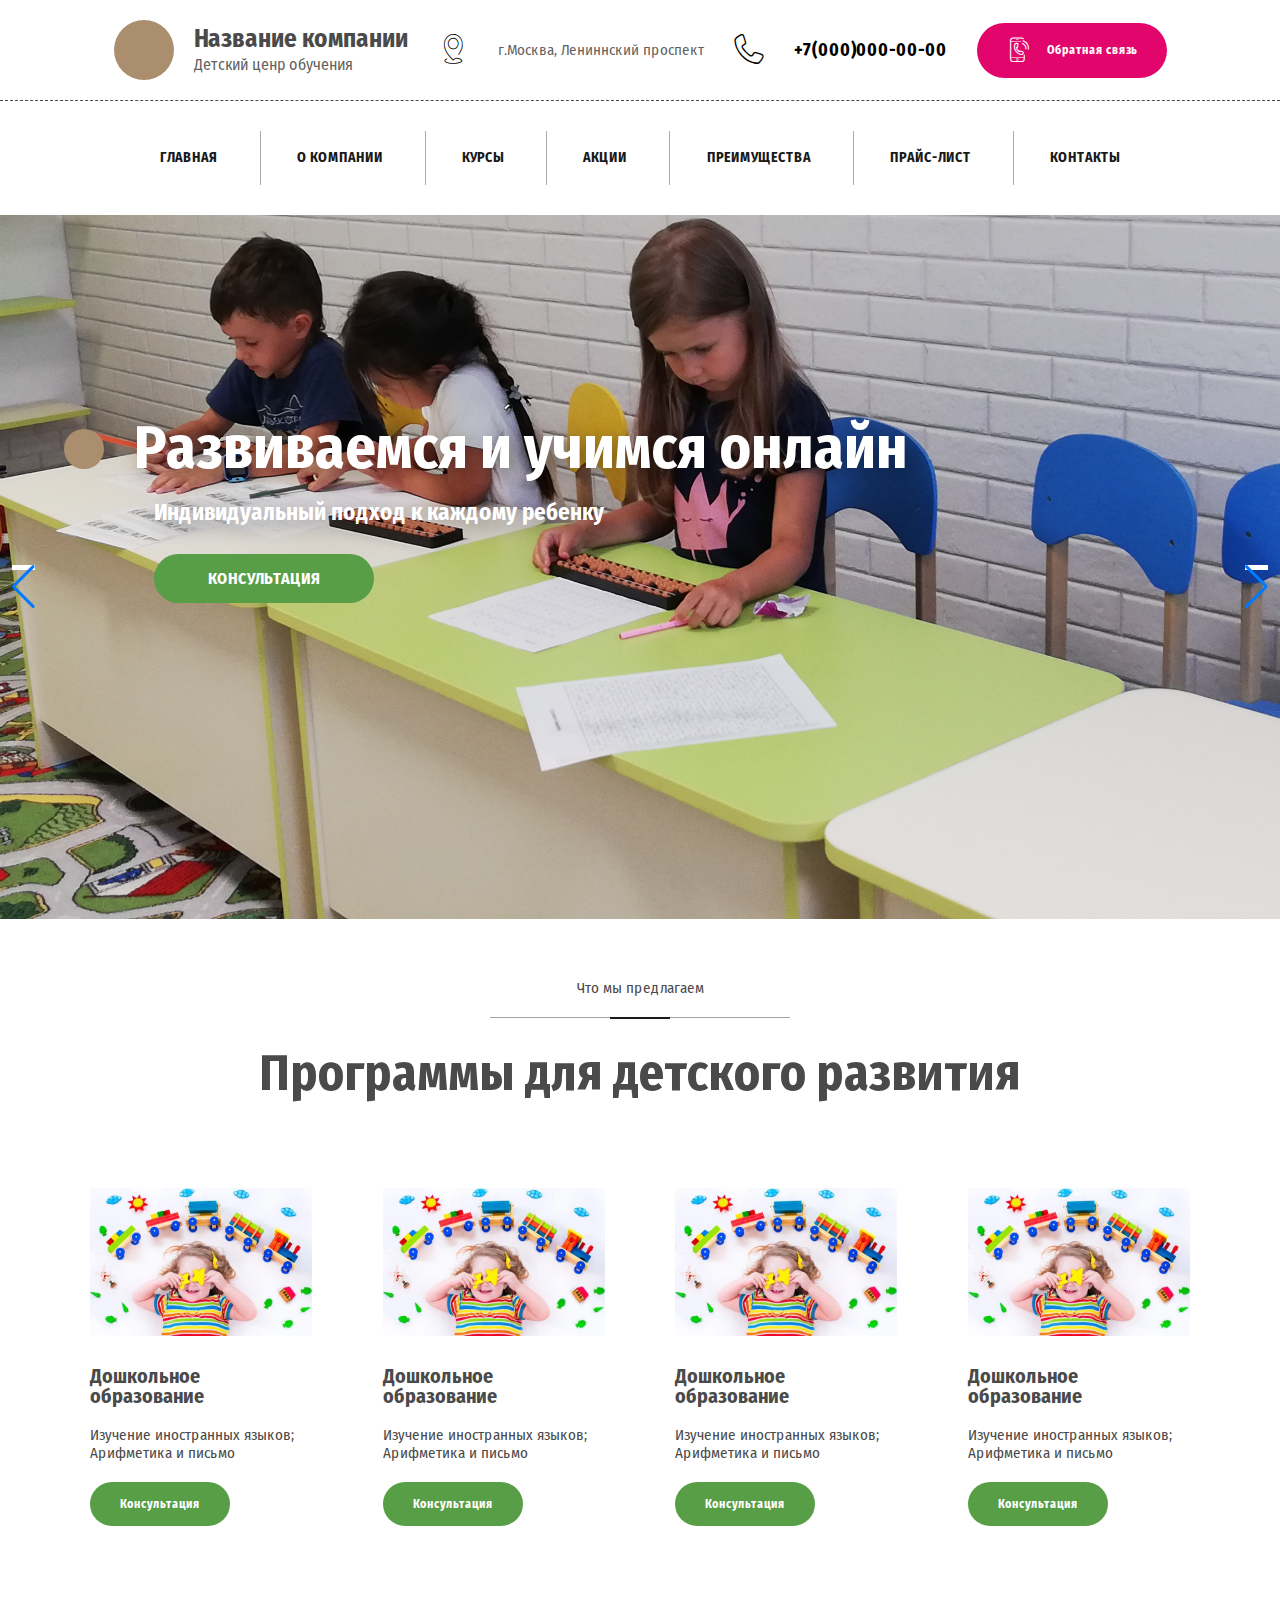
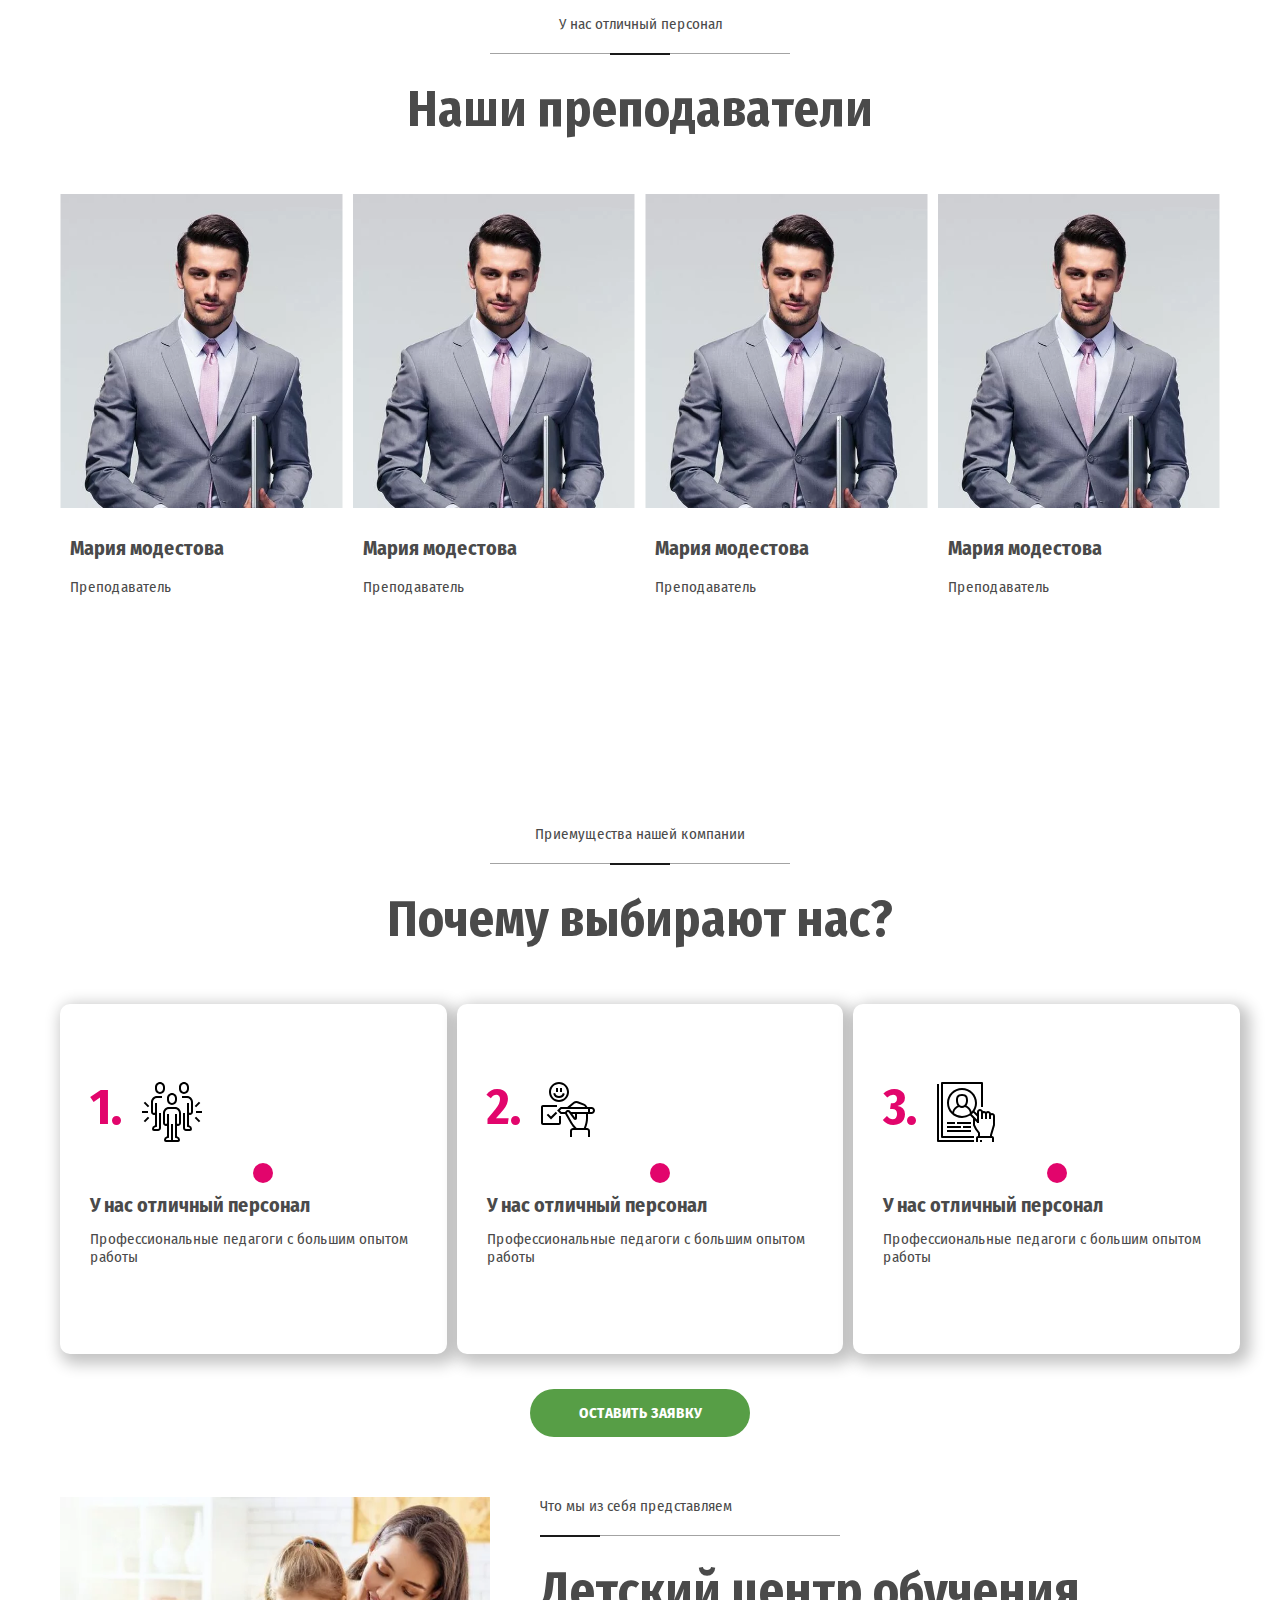
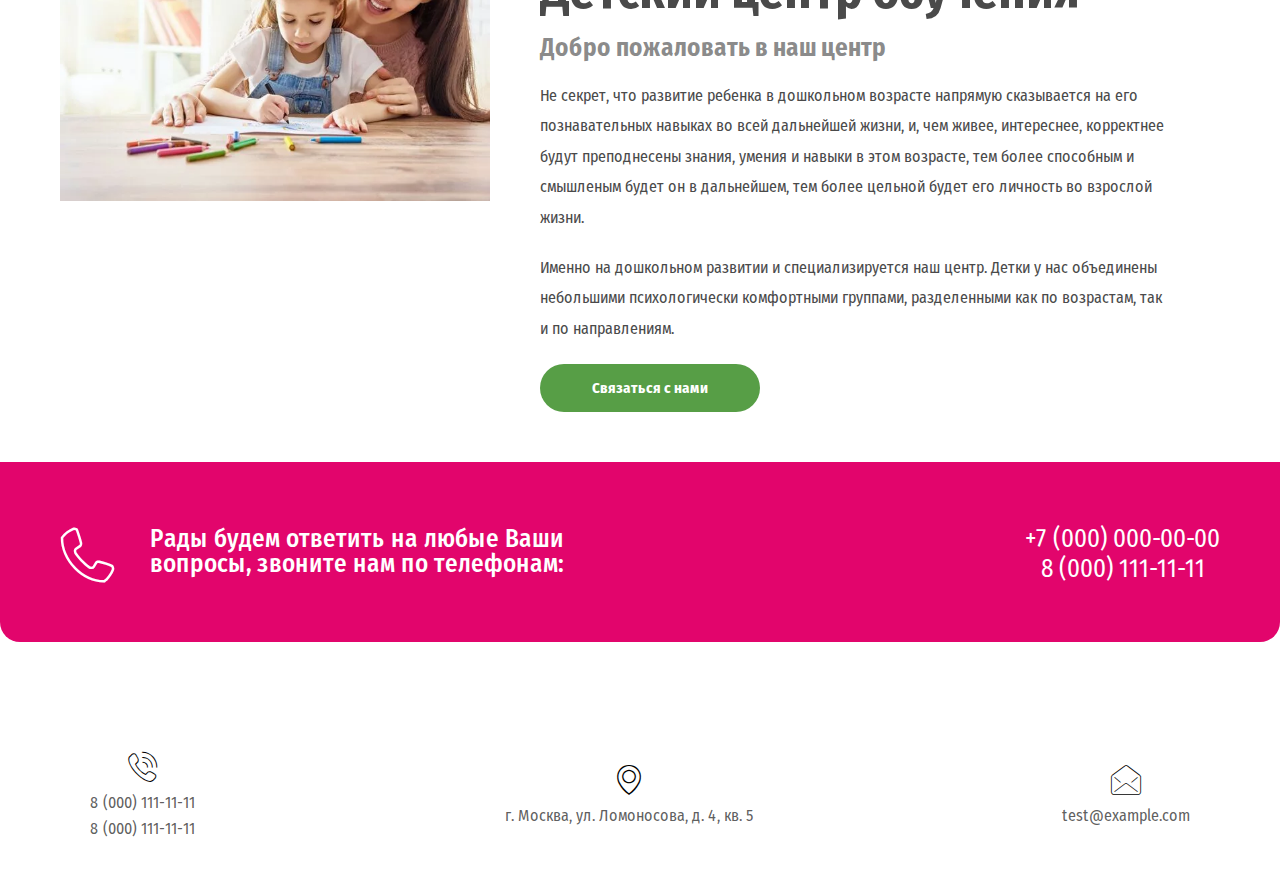
<file: index.html>
<!DOCTYPE html>
<html lang="en">
<head>
	<meta charset="UTF-8">
	<meta http-equiv="X-UA-Compatible" content="IE=edge">
	<meta name="viewport" content="width=device-width, initial-scale=1.0">
	<link rel="stylesheet" href="css/style.min.css">
	<link rel="stylesheet" href="https://unpkg.com/swiper@8/swiper-bundle.min.css"/>
	<link rel="stylesheet" href="https://unpkg.com/swiper@8/swiper-bundle.min.css"/>
	<title>Main page</title>
</head>
<body>
	<div class="wraper" style="background: url(img/Main_page/main_fon.jpg) no-repeat; background-size: 100% auto; background-attachment: fixed;">
		
		<header class="header">
<div class="header-wraper">
	<div class="header-body" id="headerbody">
		
		<div class="title-header _container">
			<div class="menu__icon" id="burger">
				<span></span>
				<span></span>
				<span></span>
			</div>
			<div class="title-company title-header__element">
				<div class="title-company__logo">
					<div class="logotype"></div>
				</div>
					<div class="title-company__text">
						<h2 class="text-title title-header__title">Название компании</h2>
						<p class="text-subtitle">Детский ценр обучения</p>
					</div>
			</div>
			<div class="adress-phone title-header__element">
				<ul class="phone-adress-list">
					<li class="phone-adress-list__li">
							<div class="address-company ">
						<div class="address-company__icon company__icon">
							<div class="icon _icon-place"></div>
						</div>
						<div class="address-company__content">
							<h4 class="text ">
								г.Москва, Лениннский проспект
							</h4>
						</div>
							</div>
					</li>
					<li class="phone-adress-list__li">
						<div class="phone-company ">
							<div class="phone-company__icon">
								<div class="icon _icon-phone"></div>
							</div>
							<div class="phone-company__link">
								<a class="phone-link">+7(000)000-00-00</a>
							</div>
							
							</div>
					</li>
				</ul>
			</div>
			<div class="button-company title-header__element">
				<button class="button _icon-mob-phone  _pink"> Обратная связь</button>
			</div>
		</div>
		<div class="header-line">
			
		</div>
		<div class="menu _container" id="menu">
			
			<nav class="menu__body">
				<ul class="menu__list" >
					<li class="menu__list-item">
						<a href="index.html" class="menu__link link__to" data-goto="">Главная</a>
					</li>
					<li class="menu__list-item">
						<a href="#" class="menu__link link__to" >О компании</a>
						<span class="menu__arrow arrow"></span>
						<div class="sub-menu">
							<ul class="sub-menu__body">
								<li class="sub-menu__item">
									<a href="#" class="sub-menu__link link__to" data-goto="">Новости</a>
									
								</li>
								<li class="sub-menu__item">
									<a href="reviews.html" class="sub-menu__link link__to" data-goto="">Отзывы о нас</a>
								</li>
							</ul>
					</div>
					</li>
					<li class="menu__list-item">
						<a href="#" class="menu__link link__to" data-goto="">Курсы</a>
						<span class="menu__arrow arrow"></span>
						<div class="sub-menu">
							<ul class="sub-menu__body">
								<li class="sub-menu__item">
									<a href="#" class="sub-menu__link link__to" data-goto="">Английский</a>
								</li>
								<li class="sub-menu__item">
									<a href="courses-math-page.html" class="sub-menu__link link__to" data-goto="">Математика</a>
								</li>
							</ul>
					</div>
					</li>
					<li class="menu__list-item">
						<a href="#" class="menu__link link__to" data-goto="">Акции</a>
					</li>
					<li class="menu__list-item">
						<a href="#" class="menu__link link__to" data-goto="">Преимущества</a>
					</li>
					<li class="menu__list-item">
						<a href="#" class="menu__link link__to" data-goto="">Прайс-лист</a>
					</li>
					<li class="menu__list-item">
						<a href="#" class="menu__link link__to" data-goto="">Контакты</a>
					</li>
				</ul>
			</nav>
		</div>
	</div>
</div>
</header>
		<main class="main__page">
			
<section class="lerning-progress">
	<div class="main-slider swiper">
		<div class="main-slider__wraper swiper-wrapper">
			
			<div class="main-slider__slide swiper-slide">
				<div class="slide-image">
					<img src="img/Main_page/title_image3.jpg" alt="image" class="slide-image__img" id="first-image">
				</div>
				<div class="slide-content-block">
					<div class="slide-content-block__title">
						<div class="slide-content-block__logo">
							<div class="logotype"></div>
						</div>
						<div class="slide-content-block__title-text">
							<div class="title-text"><h1 class="title">Развиваемся и учимся онлайн</h1></div>
						</div>
					</div>
					<div class="slide-content-block__subtitle">
						<h3 class="subtitle">Индивидуальный подход к каждому ребенку</h3>
					</div>
					<div class="button-company slide-content-block__button">
						<button class="button  _green"> Консультация</button>
					</div>
				</div>
			</div>
			<div class="main-slider__slide swiper-slide">
				<div class="slide-image">
					<img src="img/Main_page/title_image4.jpg" alt="image" class="slide-image__img" id="second-image">
				</div>
				<div class="slide-content-block">
					<div class="slide-content-block__title">
						<div class="slide-content-block__logo">
							<div class="logotype"></div>
						</div>
						<div class="slide-content-block__title-text">
							<div class="title-text"><h1 class="title">Развиваемся и учимся онлайн</h1></div>
						</div>
					</div>
					<div class="slide-content-block__subtitle">
						<h3 class="subtitle">Индивидуальный подход к каждому ребенку</h3>
					</div>
					<div class="button-company slide-content-block__button">
						<button class="button  _green"> Консультация</button>
					</div>
				</div>
			</div>
		
			<div class="swiper-pagination"></div>

			<!-- If we need navigation buttons -->
			
			  <!-- If we need scrollbar -->
  <div class="swiper-scrollbar"></div>
		</div>
		<div class="swiper-button-prev"></div>
		<div class="swiper-button-next"></div>
	</div>
</section>
<section class="proposal">
	<div class="proposal__wraper">
		<div class="proposal__body _container">
		<div class="title-block proposal__title">
		<div class="title-block__subtitle">
			<p class="subtitle-text">
				Что мы предлагаем
			</p>
			<div class="line subtitle-text__line"></div>
		</div>
		<div class="title-block__title">
			<h2 class="title-text">
				Программы для детского развития
			</h2>
		</div>
		</div>
		<div class="proposal-slider swiper _container">
		<div class="proposal-slider__wraper swiper-wrapper">
			<div class="proposal-slider__slide swiper-slide">
				<div class="slide-proposal-body-block">
					<div class="slide-proposal-body-block__foto">
						<img src="img/programs/child1.webp" alt="child" class="proposal-foto">
					</div>
					<div class="slide-proposal-body-block__content">
						<div class="slide-title__title">
							<h3 class="slide-title">Дошкольное образование</h3>
						</div>
						<div class="slide-subtitle__subtitlle">
							<p class="subtitle-text">
								Изучение иностранных языков;
								Арифметика и письмо
							</p>
						</div>
					</div>
					<div class="button-company slide-proposal-body-block__button">
						<button class="button  _green"> Консультация</button>
					</div>
				</div>
			</div>
			<div class="proposal-slider__slide swiper-slide">
				<div class="slide-proposal-body-block">
					<div class="slide-proposal-body-block__foto">
						<img src="img/programs/child1.webp" alt="child" class="proposal-foto">
					</div>
					<div class="slide-proposal-body-block__content">
						<div class="slide-title__title">
							<h3 class="slide-title">Дошкольное образование</h3>
						</div>
						<div class="slide-subtitle__subtitlle">
							<p class="subtitle-text">
								Изучение иностранных языков;
								Арифметика и письмо
							</p>
						</div>
					</div>
					<div class="button-company slide-proposal-body-block__button">
						<button class="button  _green"> Консультация</button>
					</div>
				</div>
			</div>
			<div class="proposal-slider__slide swiper-slide">
				<div class="slide-proposal-body-block">
					<div class="slide-proposal-body-block__foto">
						<img src="img/programs/child1.webp" alt="child" class="proposal-foto">
					</div>
					<div class="slide-proposal-body-block__content">
						<div class="slide-title__title">
							<h3 class="slide-title">Дошкольное образование</h3>
						</div>
						<div class="slide-subtitle__subtitlle">
							<p class="subtitle-text">
								Изучение иностранных языков;
								Арифметика и письмо
							</p>
						</div>
					</div>
					<div class="button-company slide-proposal-body-block__button">
						<button class="button  _green"> Консультация</button>
					</div>
				</div>
			</div>
			<div class="proposal-slider__slide swiper-slide">
				<div class="slide-proposal-body-block">
					<div class="slide-proposal-body-block__foto">
						<img src="img/programs/child1.webp" alt="child" class="proposal-foto">
					</div>
					<div class="slide-proposal-body-block__content">
						<div class="slide-title__title">
							<h3 class="slide-title">Дошкольное образование</h3>
						</div>
						<div class="slide-subtitle__subtitlle">
							<p class="subtitle-text">
								Изучение иностранных языков;
								Арифметика и письмо
							</p>
						</div>
					</div>
					<div class="button-company slide-proposal-body-block__button">
						<button class="button  _green"> Консультация</button>
					</div>
				</div>
			</div>
		</div>
		</div>
	</div>
</div>
</section>
<section class="staff">
	<div class="staff__wraper">
<div class="staff__body _container">
	<div class="title-block staff__title">
		<div class="title-block__subtitle">
			<p class="subtitle-text">
				У нас отличный персонал
			</p>
			<div class="line subtitle-text__line"></div>
		</div>
		<div class="title-block__title">
			<h2 class="title-text">
				Наши преподаватели
			</h2>
		</div>
	</div>
	<div class="staff-slider swiper _container">
			<div class="staff-slider__wraper swiper-wrapper">
				<div class="staff-slider__slide swiper-slide">
					<div class="slide-staff-body-block staff">
						<div class="staff-foto">
							<img src="img/teachers/teacher1.webp" alt="child" class="staff-foto__img">
						</div>
						<div class="slide-staff-body-block__content">
							<div class="slide-title__title">
								<h3 class="slide-title">Мария модестова</h3>
							</div>
							<div class="slide-subtitle__subtitlle">
								<p class="subtitle-text">
									Преподаватель
								</p>
							</div>
						</div>
					</div>
				</div>
				<div class="staff-slider__slide swiper-slide">
					<div class="slide-staff-body-block ">
						<div class="staff-foto">
							<img src="img/teachers/teacher1.webp" alt="child" class="staff-foto__img">
						</div>
						<div class="slide-staff-body-block__content">
							<div class="slide-title__title">
								<h3 class="slide-title">Мария модестова</h3>
							</div>
							<div class="slide-subtitle__subtitlle">
								<p class="subtitle-text">
									Преподаватель
								</p>
							</div>
						</div>
					</div>
				</div>
				<div class="staff-slider__slide swiper-slide">
					<div class="slide-staff-body-block staff">
						<div class="staff-foto">
							<img src="img/teachers/teacher1.webp" alt="child" class="staff-foto__img">
						</div>
						<div class="slide-staff-body-block__content">
							<div class="slide-title__title">
								<h3 class="slide-title">Мария модестова</h3>
							</div>
							<div class="slide-subtitle__subtitlle">
								<p class="subtitle-text">
									Преподаватель
								</p>
							</div>
						</div>
					</div>
				</div>
			</div>
	</div>
</div>
	</div>
</section>
<section class="advantages">
	<div class="advantages__wraper">
		<div class="advantages__body _container">
			<div class="title-block advantages__title">
				<div class="title-block__subtitle">
					<p class="subtitle-text">
						Приемущества нашей компании
					</p>
					<div class="line subtitle-text__line"></div>
				</div>
				<div class="title-block__title">
					<h2 class="title-text">
						Почему выбирают нас?
					</h2>
				</div>
			</div>
			<div class="block-advantages">
				<div class="block-advantages__body">
					<div class="card-advantage">
						<div class="card-advantage__body">
							<div class="top-content-card">
								<div class="top-content-card__figure"><span class="text-figure">1.</span></div>
								<div class="image">
										<svg xmlns="http://www.w3.org/2000/svg" preserveAspectRatio="xMidYMid" width="60" height="60" viewBox="0 0 60 60" data-prefix="i7ezvrl25"><path d="M54 31v-2h6v2h-6zm-1.306-7.109l4.197-4.197 1.414 1.414-4.197 4.198-1.414-1.415zM48 33c-.353 0-.686-.072-1-.184v10.463l.419.139A3.768 3.768 0 0 1 50 47.022 2 2 0 0 1 48 49h-4c-1.655 0-3-1.346-3-3V31h2v15a1 1 0 0 0 1 1h4a1.77 1.77 0 0 0-1.214-1.685L45 44.721V21h2v9a1 1 0 0 0 2 0V20c0-2.206-1.794-4-4-4h-5v-2h5c3.308 0 6 2.691 6 6v10c0 1.654-1.346 3-3 3zm-6-21c-2.757 0-5-2.319-5-5.167V5.167C37 2.318 39.243 0 42 0s5 2.318 5 5.167v1.666C47 9.681 44.757 12 42 12zm3-6.833C45 3.421 43.654 2 42 2c-1.655 0-3 1.421-3 3.167v1.666C39 8.579 40.345 10 42 10c1.654 0 3-1.421 3-3.167V5.167zM30 23c-2.757 0-5-2.319-5-5.167v-1.666C25 13.318 27.243 11 30 11s5 2.318 5 5.167v1.666C35 20.681 32.757 23 30 23zm3-6.833C33 14.421 31.654 13 30 13s-3 1.421-3 3.167v1.666C27 19.579 28.346 21 30 21s3-1.421 3-3.167v-1.666zM18 12c-2.757 0-5-2.319-5-5.167V5.167C13 2.318 15.243 0 18 0s5 2.318 5 5.167v1.666C23 9.681 20.757 12 18 12zm3-6.833C21 3.421 19.654 2 18 2c-1.655 0-3 1.421-3 3.167v1.666C15 8.579 16.345 10 18 10c1.654 0 3-1.421 3-3.167V5.167zM20 14v2h-5c-2.206 0-4 1.794-4 4v10a1 1 0 0 0 2 0v-9h2v23.721l-1.786.595A1.77 1.77 0 0 0 12 47.011L16 47a1 1 0 0 0 1-1V31h2v15c0 1.654-1.346 3-3 3h-4a2 2 0 0 1-2-1.978 3.766 3.766 0 0 1 2.581-3.603l.419-.14V32.816A2.97 2.97 0 0 1 12 33c-1.655 0-3-1.346-3-3V20c0-3.309 2.691-6 6-6h5zM1.694 38.891l4.197-4.197 1.414 1.414-4.197 4.198-1.414-1.415zm0-17.783l1.414-1.414 4.197 4.197-1.414 1.415-4.197-4.198zM6 31H0v-2h6v2zm21-6h6c3.308 0 6 2.691 6 6v10c0 1.654-1.346 3-3 3-.353 0-.686-.072-1-.184v10.463l.419.139A3.77 3.77 0 0 1 38 58.022 2 2 0 0 1 36 60H24a2 2 0 0 1-2-1.978 3.766 3.766 0 0 1 2.581-3.603l.419-.14V43.816A2.97 2.97 0 0 1 24 44c-1.654 0-3-1.346-3-3V31c0-3.309 2.691-6 6-6zm-4 16a1 1 0 0 0 2 0v-9h2v23.721l-1.786.595A1.77 1.77 0 0 0 24 58.011l5-.005V42h2v16.004L36 58a1.77 1.77 0 0 0-1.214-1.685L33 55.721V32h2v9a1 1 0 0 0 2 0V31c0-2.206-1.794-4-4-4h-6c-2.206 0-4 1.794-4 4v10zm35.305-2.109l-1.414 1.415-4.197-4.198 1.414-1.414 4.197 4.197z" fill-rule="evenodd" class="path-idij60luy"></path>
										</svg>
									</div>
							</div>
							<div class="bottom-content-card">
								<div class="bottom-content-card__title ">
									<h3 class="slide-title">У нас отличный персонал</h3>
								</div>
								<div class="bottom-content-card__subtitlle">
									<p class="subtitle-text">
										Профессиональные педагоги с большим опытом работы
									</p>
								</div>
							</div>
						</div>
					</div>
					<div class="card-advantage">
						<div class="card-advantage__body">
							<div class="top-content-card">
								<div class="top-content-card__figure"><span class="text-figure">2.</span></div>
								<div class="image">
									<svg xmlns="http://www.w3.org/2000/svg" preserveAspectRatio="xMidYMid" width="60" height="60" viewBox="0 0 60 60" data-prefix="i8m692xng"><path d="M50.5 32H47v4c.036 3.632-.741 6.621-2.042 10H46c1.654 0 3 1.346 3 3v6h-2v-6a1 1 0 0 0-1-1H32a1 1 0 0 0-1 1v6h-2v-6c0-1.654 1.346-3 3-3h.953c-1.346-1.555-2.807-3.508-3.587-4.864l-4.969-8.643a2.983 2.983 0 0 1-.223-.493h-4.588l-3.5-3.5 3.5-3.5h6.693l6.067-4.944a4.763 4.763 0 0 1 4.648-.746l6.229 2.384a4.985 4.985 0 0 1 2.696 2.453l.421.853h4.16c1.93 0 3.5 1.57 3.5 3.5S52.43 32 50.5 32zm-24.368-.503l4.968 8.642c.965 1.68 3.141 4.45 4.579 5.861h7.127c1.385-3.462 2.23-6.413 2.194-9.99V32h-9l.001 4.178A1.825 1.825 0 0 1 34.18 38a1.8 1.8 0 0 1-1.481-.762l-4.881-6.814a1.012 1.012 0 0 0-1.036-.403 1.01 1.01 0 0 0-.753.726c-.078.336.013.594.103.75zm7.869 4.125L34 32h-2.594l2.595 3.622zm8.508-12.061l-6.229-2.382a2.734 2.734 0 0 0-2.67.428L29.447 25h14.658a2.998 2.998 0 0 0-1.596-1.439zM47 27H20.414l-1.5 1.5 1.5 1.5h3.784c.345-.968 1.175-1.736 2.192-1.94a2.991 2.991 0 0 1 3.055 1.202l.529.738H47v-3zm3.5 0H49v3h1.5c.827 0 1.5-.673 1.5-1.5s-.673-1.5-1.5-1.5zM18 20c-5.514 0-10-4.486-10-10S12.486 0 18 0s10 4.486 10 10-4.486 10-10 10zm0-18c-4.411 0-8 3.589-8 8s3.589 8 8 8 8-3.589 8-8-3.589-8-8-8zm0 14a5.998 5.998 0 0 1-5.812-4.501l1.938-.498A3.997 3.997 0 0 0 18 14a4.015 4.015 0 0 0 3.849-2.906l1.924.545A6.02 6.02 0 0 1 18 16zm1-10h2v4h-2V6zm-4 0h2v4h-2V6zM7.113 31.699L10 34.586l4.824-4.824 1.414 1.414L10 37.414l-4.301-4.301 1.414-1.414zM16 25H2v16h16v-7h2v7c0 1.102-.898 2-2 2H2c-1.103 0-2-.898-2-2V25c0-1.103.897-2 2-2h14v2z" fill-rule="evenodd" class="path-iuflitju2"></path></svg>
								</div>
							</div>
							<div class="bottom-content-card">
								<div class="bottom-content-card__title ">
									<h3 class="slide-title">У нас отличный персонал</h3>
								</div>
								<div class="bottom-content-card__subtitlle">
									<p class="subtitle-text">
										Профессиональные педагоги с большим опытом работы
									</p>
								</div>
							</div>
						</div>
					</div>
					<div class="card-advantage">
						<div class="card-advantage__body">
							<div class="top-content-card">
								<div class="top-content-card__figure"><span class="text-figure">3.</span>

								</div>
								<div class="image">
									<svg xmlns="http://www.w3.org/2000/svg" preserveAspectRatio="xMidYMid" width="60" height="60" viewBox="0 0 60 60" data-prefix="im7yh4g7y"><path d="M57.958 43.287L55 53.146V54c1.102 0 2 .897 2 2v8h-2v-8H41v8h-2v-8c0-1.103.897-2 2-2v-2.667l-2.895-3.886L36 43.236v-6.822l-2.843-2.843A14.905 14.905 0 0 1 25 36c-8.272 0-15-6.729-15-15 0-8.272 6.728-15 15-15 8.271 0 15 6.728 15 15 0 3.008-.898 5.806-2.429 8.157L40 31.586V30c0-1.654 1.346-3 3-3 1.381 0 2.548.938 2.894 2.211 1.018-.404 2.305-.163 3.106.555A2.987 2.987 0 0 1 51 29c1.381 0 2.548.938 2.894 2.211A3.004 3.004 0 0 1 58 34l-.042 9.287zM25 34c2.997 0 5.753-1.03 7.954-2.741-.4-4.032-3.972-5.784-5.002-6.207-.865.589-1.858.948-2.952.948-1.095 0-2.087-.36-2.953-.949-1.028.423-4.601 2.175-5.002 6.208A12.923 12.923 0 0 0 25 34zm0-10c2.598 0 4-2.834 4-5.5 0-3.406-.972-4.5-4-4.5s-4 1.094-4 4.5c0 2.666 1.402 5.5 4 5.5zm13-3c0-7.168-5.832-13-13-13s-13 5.832-13 13c0 3.321 1.262 6.345 3.318 8.645.852-3.137 3.284-5.117 5.205-6.089C19.577 22.24 19 20.494 19 18.5c0-3.027.682-6.5 6-6.5s6 3.473 6 6.5c0 1.994-.577 3.74-1.523 5.056 1.921.972 4.353 2.952 5.205 6.089C36.738 27.345 38 24.321 38 21zm2 13.414l-3.643-3.643a15.223 15.223 0 0 1-1.586 1.586L40 37.586v-3.172zM56 34a1 1 0 0 0-2 0v3h-2v-3-2a1 1 0 0 0-2 0v5h-2v-5a1 1 0 0 0-2 0v5h-2v-5-2a1 1 0 0 0-2 0v11h-2v-.586l-2-2v4.35l1.854 3.708L43 50.667V54h10.018l.024-1.287L56 42.853V34zM34 50H10v-2h24v2zm0-4h-8v-2h8v2zm0-4H20v-2h14v2zm-24-2h8v2h-8v-2zm14 6H10v-2h14v2zM44 2H6v52h31v2H5a1 1 0 0 1-1-1V1a1 1 0 0 1 1-1h40a1 1 0 0 1 1 1v24h-2V2zm-7 58H1a1 1 0 0 1-1-1V2h2v56h35v2zm8 0h-2v-2h2v2z" fill-rule="evenodd" class="path-i2o10eb4m"></path></svg>
								</div>
							</div>
							<div class="bottom-content-card">
								<div class="bottom-content-card__title ">
									<h3 class="slide-title">У нас отличный персонал</h3>
								</div>
								<div class="bottom-content-card__subtitlle">
									<p class="subtitle-text">
										Профессиональные педагоги с большим опытом работы
									
									</p>
								</div>
							</div>
						</div>
					</div>
				</div>
				<div class="button-company advantages__button">
					<button class="button _green">Оставить заявку</button>
				</div>
			</div>
		</div>
	</div>
</section>
<section class="who-we-are">
	<div class="who-we-are__wraper">
		<div class="who-we-are__body _container">
			<div class="block-content-who-we-are">
				<div class="who-we-are__image-element">
				<div class="image-who-we-are">
					<img src="img/welcome/foto.webp" alt="foto" class="image-foto">
				</div>
				</div>
				<div class="who-we-are__content-element">
				<div class="title-block who-we-are__title">
					<div class="title-block__subtitle">
						<p class="subtitle-text left">
							Что мы из себя представляем
						</p>
						<div class="line subtitle-text__line"></div>
					</div>
					<div class="title-block__title">
						<h2 class="title-text">
							Детский центр обучения
						</h2>
					</div>
				</div>
				<div class="who-we-are__content content-who-we-are">
					<div class="content-who-we-are__title">
						<h3 class="content-title">
							Добро пожаловать в наш центр
						</h3>
					</div>
					<div class="content-who-we-are__text">
						<p class="content-text">
							Не секрет, что развитие ребенка в дошкольном возрасте напрямую сказывается на его познавательных навыках во всей дальнейшей жизни, и, чем живее, интереснее, корректнее будут преподнесены знания, умения и навыки в этом возрасте, тем более способным и смышленым будет он в дальнейшем, тем более цельной будет его личность во взрослой жизни.
						</p>
					</div>
					<div class="content-who-we-are__text">
						<p class="content-text">
							Именно на дошкольном развитии и специализируется наш центр. Детки у нас объединены небольшими психологически комфортными группами, разделенными как по возрастам, так и по направлениям.
						</p>
					</div>
					<div class="button-company who-we-are__button">
						<button class="button _green"> Связаться с нами</button>
					</div>
				</div>
				</div>
			</div>
			
		</div>
	</div>
</section>
<section class="contacts">
	<div class="contacts__wraper">
		<div class="contacts__body _container">
			<div class="block-content-contacts">
				<div class="block-content-contacts__text">
					<h4 class="contacts-text _icon-phone">Рады будем ответить на любые Ваши вопросы, звоните нам по телефонам:</h4>
				</div>
				<div class="block-content-contacts__phone">
					<a class="phone-number" href="#">+7 (000) 000-00-00</a>
					<a class="phone-number" href="#">8 (000) 111-11-11</a>
				</div>
			</div>
		</div>
	</div>
</section>
<section class="application"></section>

		</main>
		<footer class="footer">
	<div class="footer__wraper">
		<div class="footer__body _container">
			<div class="footer-block">
				<div class="footer-block__element">
					<div class="footer-block__icon">
						<div class="icon-footer _icon-phone-volume"></div>
					</div>
					<div class="footer-block__text">
						<a href="#" class="footer-link">8 (000) 111-11-11</a>
						<a href="#" class="footer-link">8 (000) 111-11-11</a>
					</div>
				</div>
				<div class="footer-block__element">
					<div class="footer-block__icon">
						<div class="icon-footer _icon-header_place"></div>
					</div>
					<div class="footer-block__text">
						<a href="#" class="footer-link">г. Москва, ул. Ломоносова, д. 4, кв. 5</a>
						
					</div>
				</div>
				<div class="footer-block__element">
					<div class="footer-block__icon">
						<div class="icon-footer _icon-email"></div>
					</div>
					<div class="footer-block__text">
						<a href="#" class="footer-link">test@example.com</a>
						
					</div>
				</div>
			</div>
		</div>
	</div>
</footer>
	
	</div>

	<script src="js/app.min.js"></script>
	<script src="https://unpkg.com/swiper@8/swiper-bundle.min.js"></script>
	<script src="files/slider.js"></script>
</body>
</html>
</file>
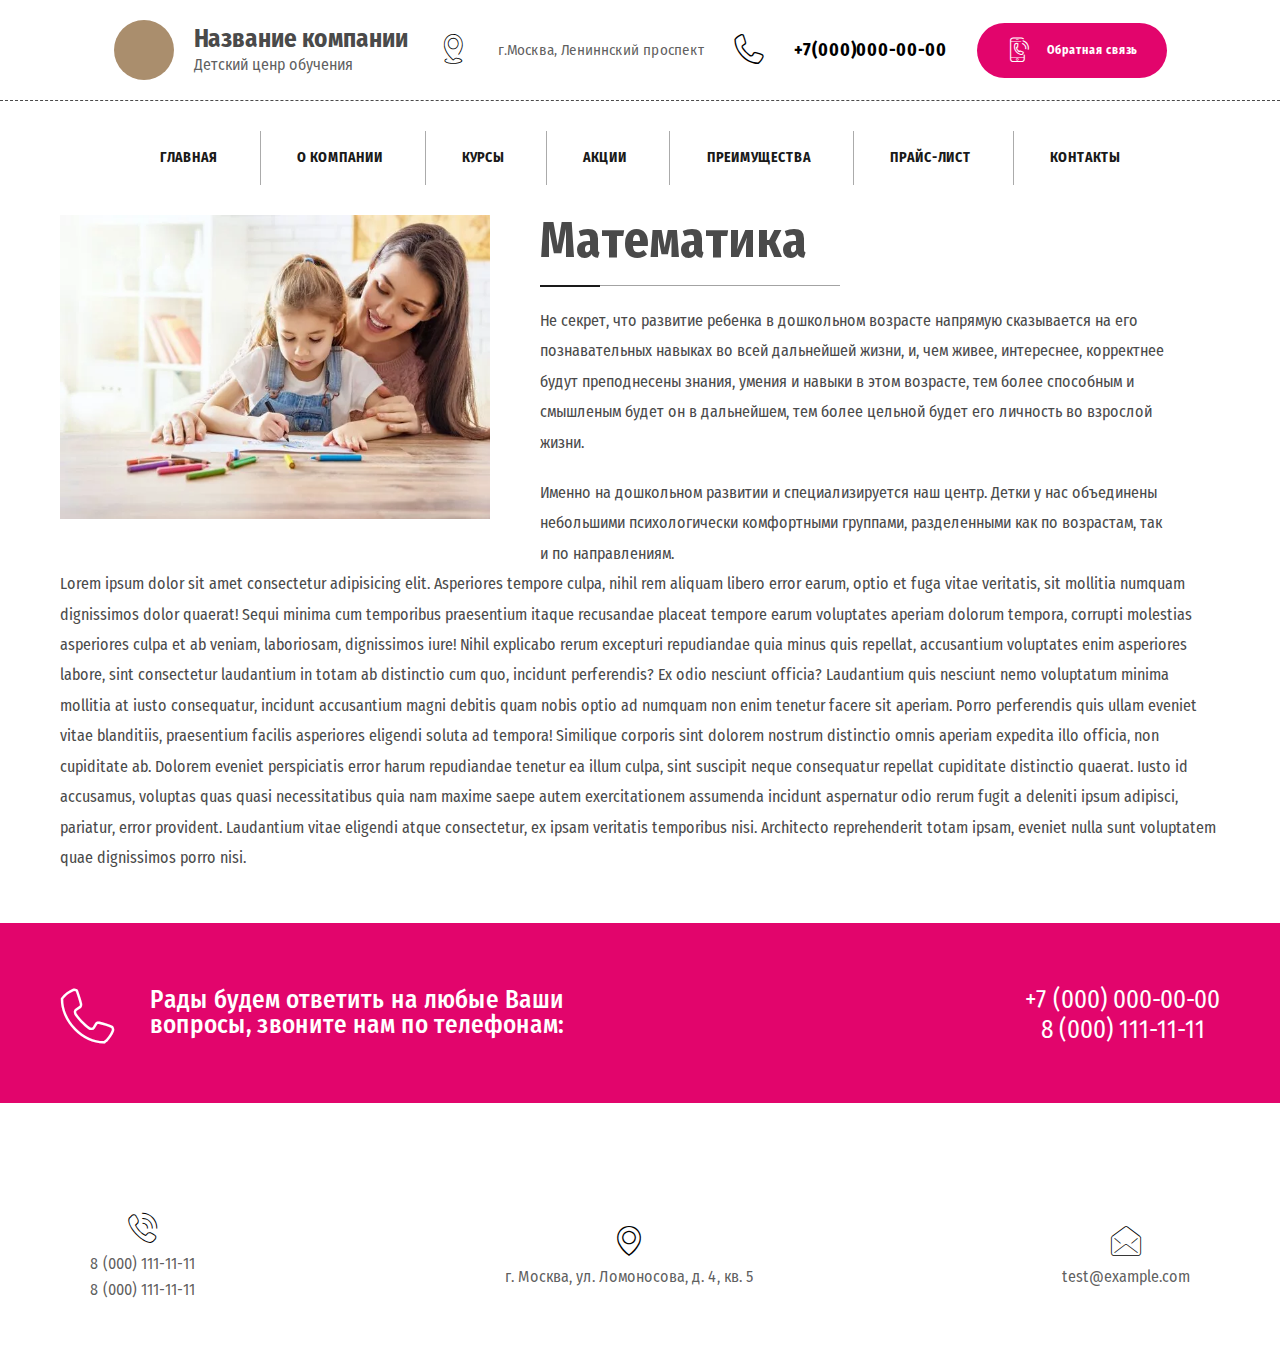
<file: courses-math-page.html>
<!DOCTYPE html>
<html lang="en">
	<head>
	<meta charset="UTF-8">
	<meta http-equiv="X-UA-Compatible" content="IE=edge">
	<meta name="viewport" content="width=device-width, initial-scale=1.0">
	<link rel="stylesheet" href="css/style.min.css">
	<link rel="stylesheet" href="https://unpkg.com/swiper@8/swiper-bundle.min.css"/>
	<link rel="stylesheet" href="https://unpkg.com/swiper@8/swiper-bundle.min.css"/>
	<title>Courses page</title>
</head>
<body>
	<div class="wraper-courses">
		<header class="header">
<div class="header-wraper">
	<div class="header-body" id="headerbody">
		
		<div class="title-header _container">
			<div class="menu__icon" id="burger">
				<span></span>
				<span></span>
				<span></span>
			</div>
			<div class="title-company title-header__element">
				<div class="title-company__logo">
					<div class="logotype"></div>
				</div>
					<div class="title-company__text">
						<h2 class="text-title title-header__title">Название компании</h2>
						<p class="text-subtitle">Детский ценр обучения</p>
					</div>
			</div>
			<div class="adress-phone title-header__element">
				<ul class="phone-adress-list">
					<li class="phone-adress-list__li">
							<div class="address-company ">
						<div class="address-company__icon company__icon">
							<div class="icon _icon-place"></div>
						</div>
						<div class="address-company__content">
							<h4 class="text ">
								г.Москва, Лениннский проспект
							</h4>
						</div>
							</div>
					</li>
					<li class="phone-adress-list__li">
						<div class="phone-company ">
							<div class="phone-company__icon">
								<div class="icon _icon-phone"></div>
							</div>
							<div class="phone-company__link">
								<a class="phone-link">+7(000)000-00-00</a>
							</div>
							
							</div>
					</li>
				</ul>
			</div>
			<div class="button-company title-header__element">
				<button class="button _icon-mob-phone  _pink"> Обратная связь</button>
			</div>
		</div>
		<div class="header-line">
			
		</div>
		<div class="menu _container" id="menu">
			
			<nav class="menu__body">
				<ul class="menu__list" >
					<li class="menu__list-item">
						<a href="index.html" class="menu__link link__to" data-goto="">Главная</a>
					</li>
					<li class="menu__list-item">
						<a href="#" class="menu__link link__to" >О компании</a>
						<span class="menu__arrow arrow"></span>
						<div class="sub-menu">
							<ul class="sub-menu__body">
								<li class="sub-menu__item">
									<a href="#" class="sub-menu__link link__to" data-goto="">Новости</a>
									
								</li>
								<li class="sub-menu__item">
									<a href="reviews.html" class="sub-menu__link link__to" data-goto="">Отзывы о нас</a>
								</li>
							</ul>
					</div>
					</li>
					<li class="menu__list-item">
						<a href="#" class="menu__link link__to" data-goto="">Курсы</a>
						<span class="menu__arrow arrow"></span>
						<div class="sub-menu">
							<ul class="sub-menu__body">
								<li class="sub-menu__item">
									<a href="#" class="sub-menu__link link__to" data-goto="">Английский</a>
								</li>
								<li class="sub-menu__item">
									<a href="courses-math-page.html" class="sub-menu__link link__to" data-goto="">Математика</a>
								</li>
							</ul>
					</div>
					</li>
					<li class="menu__list-item">
						<a href="#" class="menu__link link__to" data-goto="">Акции</a>
					</li>
					<li class="menu__list-item">
						<a href="#" class="menu__link link__to" data-goto="">Преимущества</a>
					</li>
					<li class="menu__list-item">
						<a href="#" class="menu__link link__to" data-goto="">Прайс-лист</a>
					</li>
					<li class="menu__list-item">
						<a href="#" class="menu__link link__to" data-goto="">Контакты</a>
					</li>
				</ul>
			</nav>
		</div>
	</div>
</div>
</header>
		<section class="who-we-are">
			<div class="who-we-are__wraper">
				<div class="who-we-are__body _container">
					<div class="block-content-who-we-are">
						<div class="who-we-are__image-element">
						<div class="image-who-we-are">
							<img src="img/welcome/foto.webp" alt="foto" class="image-foto">
						</div>
						</div>
						<div class="who-we-are__content-element">
						<div class="title-block who-we-are__title">
							<div class="title-block__title">
								<h2 class="title-text">
									Математика
								</h2>
							</div>
							<div class="line subtitle-text__line"></div>
						</div>
						<div class="who-we-are__content content-who-we-are">
							<div class="content-who-we-are__text">
								<p class="content-text">
									Не секрет, что развитие ребенка в дошкольном возрасте напрямую сказывается на его познавательных навыках во всей дальнейшей жизни, и, чем живее, интереснее, корректнее будут преподнесены знания, умения и навыки в этом возрасте, тем более способным и смышленым будет он в дальнейшем, тем более цельной будет его личность во взрослой жизни.
								</p>
							</div>
							<div class="content-who-we-are__text">
								<p class="content-text">
									Именно на дошкольном развитии и специализируется наш центр. Детки у нас объединены небольшими психологически комфортными группами, разделенными как по возрастам, так и по направлениям.
								</p>
							</div>
						</div>
						</div>
					</div>
					<div class="content-who-we-are__text">
						<p class="content-text">
						Lorem ipsum dolor sit amet consectetur adipisicing elit. Asperiores tempore culpa, nihil rem aliquam libero error earum, optio et fuga vitae veritatis, sit mollitia numquam dignissimos dolor quaerat! Sequi minima cum temporibus praesentium itaque recusandae placeat tempore earum voluptates aperiam dolorum tempora, corrupti molestias asperiores culpa et ab veniam, laboriosam, dignissimos iure! Nihil explicabo rerum excepturi repudiandae quia minus quis repellat, accusantium voluptates enim asperiores labore, sint consectetur laudantium in totam ab distinctio cum quo, incidunt perferendis? Ex odio nesciunt officia? Laudantium quis nesciunt nemo voluptatum minima mollitia at iusto consequatur, incidunt accusantium magni debitis quam nobis optio ad numquam non enim tenetur facere sit aperiam. Porro perferendis quis ullam eveniet vitae blanditiis, praesentium facilis asperiores eligendi soluta ad tempora! Similique corporis sint dolorem nostrum distinctio omnis aperiam expedita illo officia, non cupiditate ab. Dolorem eveniet perspiciatis error harum repudiandae tenetur ea illum culpa, sint suscipit neque consequatur repellat cupiditate distinctio quaerat. Iusto id accusamus, voluptas quas quasi necessitatibus quia nam maxime saepe autem exercitationem assumenda incidunt aspernatur odio rerum fugit a deleniti ipsum adipisci, pariatur, error provident. Laudantium vitae eligendi atque consectetur, ex ipsam veritatis temporibus nisi. Architecto reprehenderit totam ipsam, eveniet nulla sunt voluptatem quae dignissimos porro nisi.
						</p>
					</div>
				</div>
			</div>
		</section>
		<section class="contacts">
			<div class="contacts__wraper">
				<div class="contacts__body ">
					<div class="block-content-contacts _container">
						<div class="block-content-contacts__text">
							<h4 class="contacts-text _icon-phone">Рады будем ответить на любые Ваши вопросы, звоните нам по телефонам:</h4>
						</div>
						<div class="block-content-contacts__phone">
							<a class="phone-number" href="#">+7 (000) 000-00-00</a>
							<a class="phone-number" href="#">8 (000) 111-11-11</a>
						</div>
					</div>
				</div>
			</div>
		</section>
		<footer class="footer">
	<div class="footer__wraper">
		<div class="footer__body _container">
			<div class="footer-block">
				<div class="footer-block__element">
					<div class="footer-block__icon">
						<div class="icon-footer _icon-phone-volume"></div>
					</div>
					<div class="footer-block__text">
						<a href="#" class="footer-link">8 (000) 111-11-11</a>
						<a href="#" class="footer-link">8 (000) 111-11-11</a>
					</div>
				</div>
				<div class="footer-block__element">
					<div class="footer-block__icon">
						<div class="icon-footer _icon-header_place"></div>
					</div>
					<div class="footer-block__text">
						<a href="#" class="footer-link">г. Москва, ул. Ломоносова, д. 4, кв. 5</a>
						
					</div>
				</div>
				<div class="footer-block__element">
					<div class="footer-block__icon">
						<div class="icon-footer _icon-email"></div>
					</div>
					<div class="footer-block__text">
						<a href="#" class="footer-link">test@example.com</a>
						
					</div>
				</div>
			</div>
		</div>
	</div>
</footer>
	</div>
	<script src="js/app.min.js"></script>
	<script src="https://unpkg.com/swiper@8/swiper-bundle.min.js"></script>
	<script src="files/slider.js"></script>
</body>
</html>
</file>
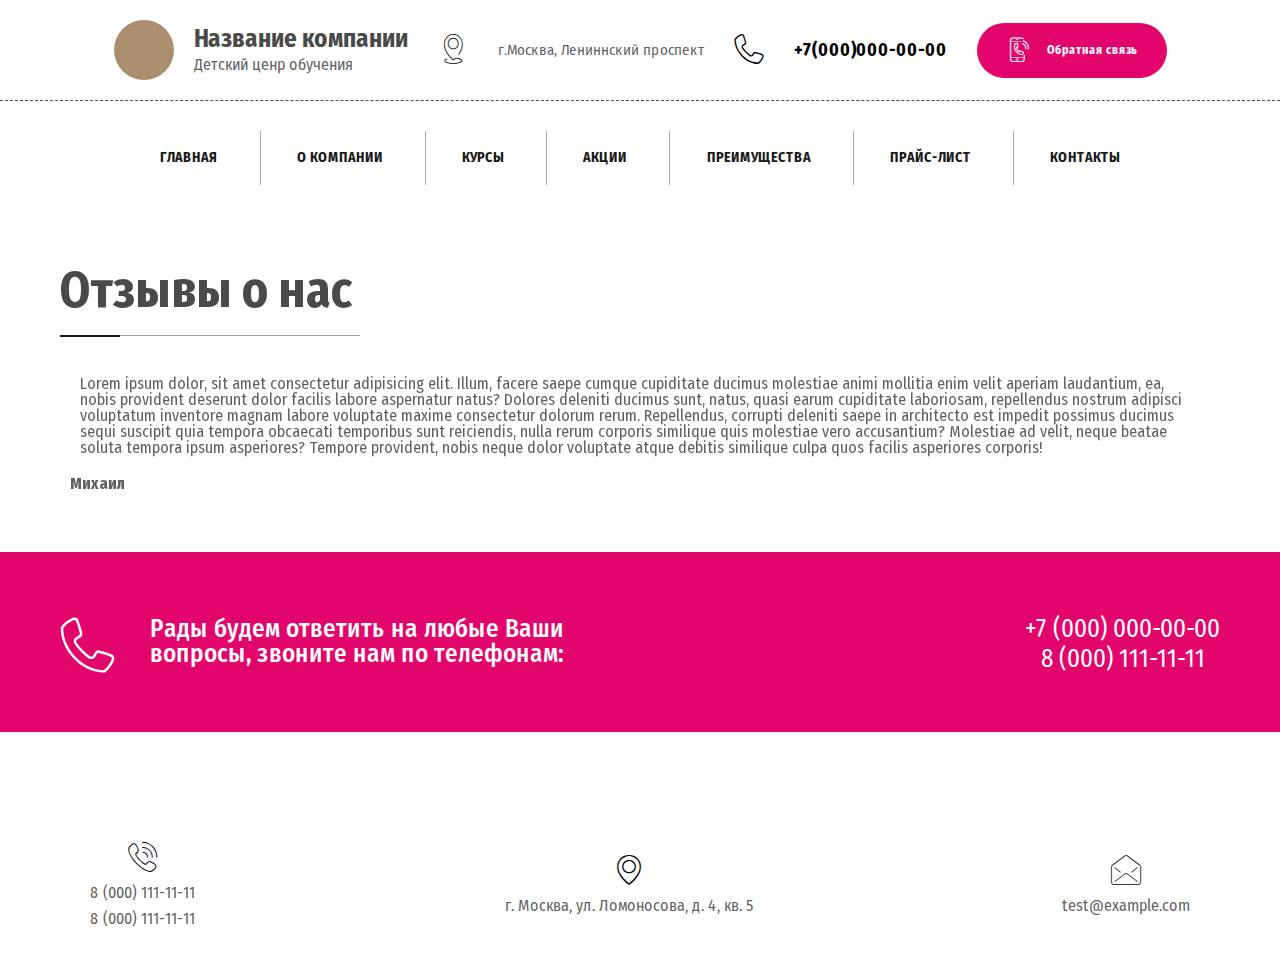
<file: reviews.html>
<!DOCTYPE html>
<html lang="en">
<head>
	<meta charset="UTF-8">
	<meta http-equiv="X-UA-Compatible" content="IE=edge">
	<meta name="viewport" content="width=device-width, initial-scale=1.0">
	<link rel="stylesheet" href="css/style.min.css">
	<link rel="stylesheet" href="https://unpkg.com/swiper@8/swiper-bundle.min.css"/>
	<link rel="stylesheet" href="https://unpkg.com/swiper@8/swiper-bundle.min.css"/>
	<title>Reviews page</title>
</head>
<body>
	<div class="wraper-reviews">
		<header class="header">
<div class="header-wraper">
	<div class="header-body" id="headerbody">
		
		<div class="title-header _container">
			<div class="menu__icon" id="burger">
				<span></span>
				<span></span>
				<span></span>
			</div>
			<div class="title-company title-header__element">
				<div class="title-company__logo">
					<div class="logotype"></div>
				</div>
					<div class="title-company__text">
						<h2 class="text-title title-header__title">Название компании</h2>
						<p class="text-subtitle">Детский ценр обучения</p>
					</div>
			</div>
			<div class="adress-phone title-header__element">
				<ul class="phone-adress-list">
					<li class="phone-adress-list__li">
							<div class="address-company ">
						<div class="address-company__icon company__icon">
							<div class="icon _icon-place"></div>
						</div>
						<div class="address-company__content">
							<h4 class="text ">
								г.Москва, Лениннский проспект
							</h4>
						</div>
							</div>
					</li>
					<li class="phone-adress-list__li">
						<div class="phone-company ">
							<div class="phone-company__icon">
								<div class="icon _icon-phone"></div>
							</div>
							<div class="phone-company__link">
								<a class="phone-link">+7(000)000-00-00</a>
							</div>
							
							</div>
					</li>
				</ul>
			</div>
			<div class="button-company title-header__element">
				<button class="button _icon-mob-phone  _pink"> Обратная связь</button>
			</div>
		</div>
		<div class="header-line">
			
		</div>
		<div class="menu _container" id="menu">
			
			<nav class="menu__body">
				<ul class="menu__list" >
					<li class="menu__list-item">
						<a href="index.html" class="menu__link link__to" data-goto="">Главная</a>
					</li>
					<li class="menu__list-item">
						<a href="#" class="menu__link link__to" >О компании</a>
						<span class="menu__arrow arrow"></span>
						<div class="sub-menu">
							<ul class="sub-menu__body">
								<li class="sub-menu__item">
									<a href="#" class="sub-menu__link link__to" data-goto="">Новости</a>
									
								</li>
								<li class="sub-menu__item">
									<a href="reviews.html" class="sub-menu__link link__to" data-goto="">Отзывы о нас</a>
								</li>
							</ul>
					</div>
					</li>
					<li class="menu__list-item">
						<a href="#" class="menu__link link__to" data-goto="">Курсы</a>
						<span class="menu__arrow arrow"></span>
						<div class="sub-menu">
							<ul class="sub-menu__body">
								<li class="sub-menu__item">
									<a href="#" class="sub-menu__link link__to" data-goto="">Английский</a>
								</li>
								<li class="sub-menu__item">
									<a href="courses-math-page.html" class="sub-menu__link link__to" data-goto="">Математика</a>
								</li>
							</ul>
					</div>
					</li>
					<li class="menu__list-item">
						<a href="#" class="menu__link link__to" data-goto="">Акции</a>
					</li>
					<li class="menu__list-item">
						<a href="#" class="menu__link link__to" data-goto="">Преимущества</a>
					</li>
					<li class="menu__list-item">
						<a href="#" class="menu__link link__to" data-goto="">Прайс-лист</a>
					</li>
					<li class="menu__list-item">
						<a href="#" class="menu__link link__to" data-goto="">Контакты</a>
					</li>
				</ul>
			</nav>
		</div>
	</div>
</div>
</header>
		<div class="reviews">
			<div class="reviews__wraper">
				<div class="reviews__body _container">
					<div class="title-block reviews__title">
						<div class="title-block__title">
							<h2 class="title-text">
								Отзывы о нас
							</h2>
						</div>
							<div class="line subtitle-text__line"></div>
					</div>
					<div class="reviews-slider swiper _container">
						<div class="reviews-slider__wraper swiper-wrapper">
							<div class="reviews-slider__slide swiper-slide">
								<div class="reviews-slider__content">
									<p class="text-subtitle">Lorem ipsum dolor, sit amet consectetur adipisicing elit. Illum, facere saepe cumque cupiditate ducimus molestiae animi mollitia enim velit aperiam laudantium, ea, nobis provident deserunt dolor facilis labore aspernatur natus? Dolores deleniti ducimus sunt, natus, quasi earum cupiditate laboriosam, repellendus nostrum adipisci voluptatum inventore magnam labore voluptate maxime consectetur dolorum rerum. Repellendus, corrupti deleniti saepe in architecto est impedit possimus ducimus sequi suscipit quia tempora obcaecati temporibus sunt reiciendis, nulla rerum corporis similique quis molestiae vero accusantium? Molestiae ad velit, neque beatae soluta tempora ipsum asperiores? Tempore provident, nobis neque dolor voluptate atque debitis similique culpa quos facilis asperiores corporis!</p>
								</div>
								<div class="user-name">
									<p class="text-subtitle bold">
										Михаил
									</p>
								</div>
								</div>
								<div class="reviews-slider__slide swiper-slide">
									<div class="reviews-slider__content">
										<p class="text-subtitle">Lorem ipsum dolor, sit amet consectetur adipisicing elit. Illum, facere saepe cumque cupiditate ducimus molestiae animi mollitia enim velit aperiam laudantium, ea, nobis provident deserunt dolor facilis labore aspernatur natus? Dolores deleniti ducimus sunt, natus, quasi earum cupiditate laboriosam, repellendus nostrum adipisci voluptatum inventore magnam labore voluptate maxime consectetur dolorum rerum. Repellendus, corrupti deleniti saepe in architecto est impedit possimus ducimus sequi suscipit quia tempora obcaecati temporibus sunt reiciendis, nulla rerum corporis similique quis molestiae vero accusantium? Molestiae ad velit, neque beatae soluta tempora ipsum asperiores? Tempore provident, nobis neque dolor voluptate atque debitis similique culpa quos facilis asperiores corporis!</p>
									</div>
									<div class="user-name">
										<p class="text-subtitle bold">
											Михаил
										</p>
									</div>
									</div>
									<div class="reviews-slider__slide swiper-slide">
										<div class="reviews-slider__content">
											<p class="text-subtitle">Lorem ipsum dolor, sit amet consectetur adipisicing elit. Illum, facere saepe cumque cupiditate ducimus molestiae animi mollitia enim velit aperiam laudantium, ea, nobis provident deserunt dolor facilis labore aspernatur natus? Dolores deleniti ducimus sunt, natus, quasi earum cupiditate laboriosam, repellendus nostrum adipisci voluptatum inventore magnam labore voluptate maxime consectetur dolorum rerum. Repellendus, corrupti deleniti saepe in architecto est impedit possimus ducimus sequi suscipit quia tempora obcaecati temporibus sunt reiciendis, nulla rerum corporis similique quis molestiae vero accusantium? Molestiae ad velit, neque beatae soluta tempora ipsum asperiores? Tempore provident, nobis neque dolor voluptate atque debitis similique culpa quos facilis asperiores corporis!</p>
										</div>
										<div class="user-name">
											<p class="text-subtitle bold">
												Михаил
											</p>
										</div>
										</div>
							</div>
						</div>
					</div>
					</div>
				</div>
		
		<section class="contacts">
			<div class="contacts__wraper">
				<div class="contacts__body ">
					<div class="block-content-contacts _container">
						<div class="block-content-contacts__text">
							<h4 class="contacts-text _icon-phone">Рады будем ответить на любые Ваши вопросы, звоните нам по телефонам:</h4>
						</div>
						<div class="block-content-contacts__phone">
							<a class="phone-number" href="#">+7 (000) 000-00-00</a>
							<a class="phone-number" href="#">8 (000) 111-11-11</a>
						</div>
					</div>
				</div>
			</div>
		</section>
		<footer class="footer">
	<div class="footer__wraper">
		<div class="footer__body _container">
			<div class="footer-block">
				<div class="footer-block__element">
					<div class="footer-block__icon">
						<div class="icon-footer _icon-phone-volume"></div>
					</div>
					<div class="footer-block__text">
						<a href="#" class="footer-link">8 (000) 111-11-11</a>
						<a href="#" class="footer-link">8 (000) 111-11-11</a>
					</div>
				</div>
				<div class="footer-block__element">
					<div class="footer-block__icon">
						<div class="icon-footer _icon-header_place"></div>
					</div>
					<div class="footer-block__text">
						<a href="#" class="footer-link">г. Москва, ул. Ломоносова, д. 4, кв. 5</a>
						
					</div>
				</div>
				<div class="footer-block__element">
					<div class="footer-block__icon">
						<div class="icon-footer _icon-email"></div>
					</div>
					<div class="footer-block__text">
						<a href="#" class="footer-link">test@example.com</a>
						
					</div>
				</div>
			</div>
		</div>
	</div>
</footer>
	</div>
	<script src="js/app.min.js"></script>
	<script src="https://unpkg.com/swiper@8/swiper-bundle.min.js"></script>
	<script src="files/slider.js"></script>
</body>
</html>
</file>
<file: css/style.min.css>
@charset "UTF-8";
/*обнуление*/
/*Обнуление*/
* {
  padding: 0;
  margin: 0;
  border: 0;
}

*, *:before, *:after {
  -moz-box-sizing: border-box;
  -webkit-box-sizing: border-box;
  box-sizing: border-box;
}

:focus, :active {
  outline: none;
}

a:focus, a:active {
  outline: none;
}

nav, footer, header, aside {
  display: block;
}

html, body {
  height: 100%;
  width: 100%;
  font-size: 100%;
  line-height: 1;
  font-size: 14px;
  -ms-text-size-adjust: 100%;
  -moz-text-size-adjust: 100%;
  -webkit-text-size-adjust: 100%;
}

input, button, textarea {
  font-family: inherit;
}

input::-ms-clear {
  display: none;
}

button {
  cursor: pointer;
}

button::-moz-focus-inner {
  padding: 0;
  border: 0;
}

a, a:visited {
  text-decoration: none;
}

a:hover {
  text-decoration: none;
}

ul li {
  list-style: none;
}

img {
  vertical-align: top;
}

h1, h2, h3, h4, h5, h6 {
  font-size: inherit;
  font-weight: 400;
}

@font-face {
  font-family: FiraSansCondensed;
  font-display: swap;
  src: url("../fonts/FiraSansCondensed-Black.woff") format("woff"), url("../fonts/FiraSansCondensed-Black.woff2") format("woff2");
  font-weight: 900;
  font-style: bold;
}
@font-face {
  font-family: FiraSansCondensed;
  font-display: swap;
  src: url("../fonts/FiraSansCondensed-Bold.woff") format("woff"), url("../fonts/FiraSansCondensed-Bold.woff2") format("woff2");
  font-weight: 700;
  font-style: bold;
}
@font-face {
  font-family: FiraSansCondensed;
  font-display: swap;
  src: url("../fonts/FiraSansCondensed-Medium.woff") format("woff"), url("../fonts/FiraSansCondensed-Medium.woff2") format("woff2");
  font-weight: 500;
  font-style: normal;
}
@font-face {
  font-family: FiraSansCondensed;
  font-display: swap;
  src: url("../fonts/FiraSansCondensed-Regular.woff") format("woff"), url("../fonts/FiraSansCondensed-Regular.woff2") format("woff2");
  font-weight: 400;
  font-style: normal;
}
@font-face {
  font-family: "icons";
  src: url("../files/iconfonts/icons.eot?98qicj");
  src: url("../files/iconfonts/icons.eot?98qicj#iefix") format("embedded-opentype"), url("../files/iconfonts/icons.ttf?98qicj") format("truetype"), url("../files/iconfonts/icons.woff?98qicj") format("woff"), url("../files/iconfonts/icons.svg?98qicj#icons") format("svg");
  font-weight: normal;
  font-style: normal;
  font-display: block;
}
[class^=_icon-]::before, [class*=" _icon-"]::before {
  font-family: "icons" !important;
  speak: never;
  font-style: normal;
  font-weight: normal;
  font-variant: normal;
  text-transform: none;
  line-height: 1;
  /* Better Font Rendering =========== */
  -webkit-font-smoothing: antialiased;
  -moz-osx-font-smoothing: grayscale;
}

._icon-people:before {
  content: "\e90a";
}

._icon-picture:before {
  content: "\e90b";
}

._icon-resume:before {
  content: "\e90c";
}

._icon-bird:before {
  content: "\e900";
}

._icon-email:before {
  content: "\e901";
}

._icon-facebook:before {
  content: "\e902";
}

._icon-header_place:before {
  content: "\e903";
}

._icon-mob-phone:before {
  content: "\e904";
}

._icon-ok:before {
  content: "\e905";
}

._icon-phone:before {
  content: "\e906";
}

._icon-phone-volume:before {
  content: "\e907";
}

._icon-place:before {
  content: "\e908";
}

._icon-vk:before {
  content: "\e909";
}

/*-----------------------------------------------*/
/* html{
	background: url(../img/Main_page/main_fon.jpg) no-repeat;
	background-size: 100% auto;
	background-attachment: fixed;
} */
html,
body {
  font-family: FiraSansCondensed;
}

.wraper {
  display: flex;
  flex-direction: column;
  min-height: 100%;
  overflow: hidden;
  position: relative;
}

._container {
  position: relative;
  max-width: 1160px;
  padding: 0px 0px;
  margin: 0px auto;
  box-sizing: content-box;
}

.header-body {
  background: #fff;
}

.title-header {
  display: flex;
  justify-content: center;
  align-items: center;
  position: relative;
}
.title-header__element {
  padding: 20px 0px 20px 0px;
}

.phone-adress-list {
  display: flex;
  justify-content: space-between;
  align-items: center;
}

@media (max-width: 490px) {
  .phone-adress-list {
    flex-direction: column;
  }
}
.phone-adress-list li {
  padding: 10px 0px 10px 0px;
  white-space: nowrap;
  margin: 0px 30px 0px 0px;
}

@media (max-width: 490px) {
  .phone-adress-list li {
    margin: 0px 0px 0px 0px;
  }
}
@media (max-width: 768px) {
  .title-header {
    flex-direction: column;
  }
}
.title-company {
  display: flex;
  justify-content: space-between;
  align-items: center;
  margin: 0px 30px 0px 0px;
}
.title-company__logo {
  margin-right: 20px;
}
@media (max-width: 768px) {
  .title-company {
    justify-content: center;
    flex-direction: column;
    margin: 0px 0px 0px 0px;
  }

  .title-company__logo {
    margin: 0px 0px 20px 0px;
  }

  .title-company__text {
    text-align: center;
  }
}
.logotype {
  border-radius: 50%;
  width: 60px;
  height: 60px;
  background: rgb(170, 142, 109);
}

.title-header__title {
  margin: 0px 0px 5px 0px;
}

.text-title {
  font-size: 25px;
  color: #4a4a4a;
  font-weight: 700;
}

.text-subtitle {
  font-size: 16px;
  color: rgba(74, 74, 74, 0.8784313725);
}

.text-subtitle.bold {
  font-weight: 700;
}

.address-company {
  display: flex;
  align-items: center;
}
.address-company__content {
  font-size: 15px;
  color: rgba(74, 74, 74, 0.8784313725);
}

.address-company__icon {
  margin: 0px 30px 0px 0px;
}

.icon {
  font-size: 30px;
}

.phone-company {
  display: flex;
  align-items: center;
}
.phone-company__icon {
  margin: 0px 30px 0px 0px;
}

.phone-link {
  font-size: 18px;
  font-weight: 700;
}

.button-company {
  display: flex;
  align-items: center;
}

._icon-mob-phone::before {
  font-size: 25px;
  margin: 0px 15px 0px 0px;
}

.button {
  display: flex;
  align-items: center;
  text-align: center;
  font-size: 12px;
  font-weight: 700;
  color: #fff;
  padding: 15px 30px;
  border-radius: 30px;
  transition: all 0.8s ease 0s;
}

.button:hover {
  background: rgba(226, 5, 108, 0.555);
}

.header-line {
  width: 100%;
  border-bottom: 1px dashed #4a4a4a;
}

@media (max-width: 768px) {
  .header-line {
    display: none;
  }
}
._pink {
  background: rgb(226, 5, 108);
}

/*menu*/
.menu__body {
  padding: 30px 60px;
}

.menu__list-item {
  display: block;
  text-align: center;
  margin: 0 auto;
  padding: 20px 30px;
  transition: all 0.3s ease;
  border-radius: 30px;
  transition: all 0.8s ease 0s;
  position: relative;
}

.menu__list-item:not(:last-child)::after {
  content: "";
  position: absolute;
  height: 100%;
  border-left: 1px solid rgba(74, 74, 74, 0.4666666667);
  right: -13px;
  top: 0;
}

.menu__list-item:not(:last-child)::before {
  content: "";
  position: absolute;
  height: 20px;
  border-left: 1px solid #4a4a4a;
  right: -13px;
  top: 0;
}

@media (max-width: 900px) {
  .menu__list-item {
    padding: 10px 10px;
  }
}
@media (min-width: 768px) {
  .menu__list {
    display: flex;
    align-items: center;
  }

  .menu__link {
    font-size: 14px;
    text-transform: uppercase;
    color: #1a1a1a;
    font-weight: 700;
    transition: all 0.8s ease 0s;
  }

  .menu__list-item:hover {
    text-align: center;
    background: rgb(226, 5, 108);
    margin: 0 auto;
  }

  .menu__list-item:hover .menu__link {
    color: #fff;
  }
}
@media (max-width: 768px) {
  .menu {
    position: fixed;
    top: 0;
    right: -100%;
    opacity: 1;
    transition: all 0.8s ease 0s;
    width: 50%;
    height: 100%;
    z-index: 40;
  }

  .menu.active {
    right: 0%;
    opacity: 1;
    background-color: #fff;
  }

  .menu__list .menu__list-item:not(:last-child)::before, .menu__list .menu__list-item:not(:last-child)::after {
    display: none;
  }

  .menu__link {
    font-size: 16px;
    text-transform: uppercase;
    color: #1a1a1a;
    font-weight: 700;
    transition: all 0.8s ease 0s;
  }

  .menu__body {
    padding: 50px;
  }

  .menu__list-item {
    width: 100%;
    white-space: nowrap;
  }
}
@media (max-width: 460px) {
  .menu {
    position: fixed;
    top: 0;
    right: -100%;
    opacity: 1;
    transition: all 0.8s ease 0s;
    width: 80%;
    height: 100%;
  }
}
/*---------sub-menu----------*/
/*https://youtu.be/zf59Rg_KYk8?t=285*/
/* .menu__list-item:hover .sub-menu{

} */
.sub-menu {
  display: none;
  position: absolute;
  top: 30px;
  left: 0;
  z-index: 20;
  padding: 53px 0px 0px 0px;
}

@media (max-width: 768px) {
  .sub-menu {
    position: relative;
    left: 0;
    top: 0;
    padding: 10px 0px 0px 0px;
  }
}
.sub-menu__body {
  width: 100%;
  border-radius: 20px;
  background: rgb(226, 5, 108);
  padding: 15px;
  transition: all 0.3s ease-in-out 0.2s;
}

@media (max-width: 768px) {
  .sub-menu__body {
    background: transparent;
  }
}
.sub-menu__item:not(:last-child) {
  margin: 0px 0px 15px 0px;
}

.sub-menu__link {
  text-decoration: none;
  font-weight: 600;
  font-size: 16px;
  color: #fff;
  transition: all 0.1s ease-in-out 0.2s;
}

@media (max-width: 768px) {
  .sub-menu__link {
    color: rgba(74, 74, 74, 0.8784313725);
  }
}
body.mouse .sub-menu__body:hover {
  transform: scale(1.5);
}

.sub-menu__link:hover {
  color: rgba(255, 255, 255, 0.459);
}

.arrow {
  display: none;
  position: absolute;
  width: 0;
  height: 0;
  right: 0;
  top: 33%;
  border-top: 10px solid rgb(226, 5, 108);
  border-right: 10px solid transparent;
  border-left: 10px solid transparent;
  transition: all 0.5s ease-in-out 0.2s;
}

body.touch .arrow.activeArrow {
  transform: rotate(180deg);
}

body.mouse .menu__list-item:hover .sub-menu {
  display: block;
}

.menu__body a.parent-of-arrow {
  margin: 0px 10px 0px 0px;
}

body.touch .sub-menu.open {
  display: block;
}

body.touch .arrow {
  display: block;
}

/*----------------------------*/
/*стили для бургера*/
@media (min-width: 768px) {
  .menu__icon {
    display: none;
  }
}
.menu__icon {
  position: fixed;
  right: 0;
  top: 0;
  width: 50px;
  height: 40px;
  border-radius: 4px;
  background: rgb(87, 158, 70);
  cursor: pointer;
  transition: all 0.3s ease-in-out 0.5s;
  z-index: 50;
}

.menu__icon span {
  position: relative;
}

.menu__icon span::before, ::after {
  content: "";
  position: absolute;
  height: 5px;
  background: #fff;
  transition: all 0.3s ease-in-out 0.5s;
}

.menu__icon span:first-child::before {
  left: 8px;
  top: 8px;
  width: 5px;
}

.menu__icon span:first-child::after {
  left: 18px;
  top: 8px;
  width: 25px;
}

.menu__icon span:nth-child(2)::before {
  left: 8px;
  top: 18px;
  width: 25px;
}

.menu__icon span:nth-child(2)::after {
  left: 38px;
  top: 18px;
  width: 5px;
}

.menu__icon span:nth-child(3)::before {
  left: 8px;
  top: 28px;
  width: 5px;
}

.menu__icon span:nth-child(3)::after {
  left: 18px;
  top: 28px;
  width: 25px;
}

.menu__icon.active span:first-child::before, .menu__icon.active span:nth-child(2)::before, .menu__icon.active span:nth-child(2)::after, .menu__icon.active span:nth-child(3)::before {
  visibility: hidden;
  opacity: 0;
}

.menu__icon.active span:first-child::after, .menu__icon.active span:nth-child(3)::after {
  width: 35px;
  left: 8px;
  top: 18px;
  transform: rotate(40deg);
  border-radius: 5px;
  height: 2.5px;
}

.menu__icon.active span:nth-child(3)::after {
  transform: rotate(-40deg);
}

.menu__icon {
  transform: rotate(0deg);
}

.menu__icon.active {
  right: 50%;
  transform: rotate(180deg);
}

@media (max-width: 450px) {
  .menu__icon.active {
    right: 0%;
  }
}
/*---------------------------------------*/
/*main*/
/*main-slider*/
.main-slider__slide {
  position: relative;
  max-width: 100%;
  height: auto;
}

.slide-image {
  width: 100%;
  margin-top: -20%;
}

.slide-image__img {
  max-width: 100%;
}

.slide-content-block {
  position: absolute;
  top: 30%;
  left: 5%;
}

@media (max-width: 768px) {
  .slide-content-block {
    top: 10%;
    display: flex;
    flex-direction: column;
    align-items: center;
    justify-content: center;
  }
}
.slide-content-block__title {
  display: flex;
  align-items: center;
  margin: 0px 0px 30px 0px;
}

@media (max-width: 768px) {
  .slide-content-block__title {
    flex-direction: column;
    justify-content: center;
    margin: 0px 0px 0px 0px;
  }
}
.slide-content-block__logo {
  margin: 0px 30px 0px 0px;
}

@media (max-width: 768px) {
  .slide-content-block__logo {
    margin: 0px 0px 0px 0px;
  }
}
@media (max-width: 600px) {
  .slide-content-block__logo {
    display: none;
  }
}
.slide-content-block__logo .logotype {
  width: 40px;
  height: 40px;
}

.title {
  font-size: 60px;
  color: #fff;
  font-weight: 700;
  line-height: 45px;
  text-shadow: rgba(0, 0, 0, 0.37) 5px 5px 20px;
}

@media (max-width: 768px) {
  .title {
    font-size: 40px;
  }
}
@media (max-width: 460px) {
  .title {
    font-size: 30px;
  }
}
.slide-content-block__subtitle {
  margin: 0px 0px 30px 90px;
}

@media (max-width: 768px) {
  .slide-content-block__subtitle {
    margin: 0px 0px 30px 0px;
  }
}
@media (max-width: 460px) {
  .slide-content-block__subtitle {
    margin: 0px 0px 10px 0px;
  }
}
.subtitle {
  font-size: 23px;
  color: #fff;
  font-weight: 700;
  text-shadow: rgba(0, 0, 0, 0.37) 5px 5px 20px;
}

@media (max-width: 768px) {
  .subtitle {
    text-align: center;
  }
}
.slide-content-block__button {
  margin: 0px 0px 0px 90px;
}

@media (max-width: 768px) {
  .slide-content-block__button {
    margin: 0px 0px 0px 0px;
  }
}
.slide-content-block__button .button {
  text-transform: uppercase;
  font-size: 16px;
  padding: 15px 20px;
  width: 220px;
  display: flex;
  justify-content: center;
  align-items: center;
}

._green {
  background: rgb(87, 158, 70);
}

._green:hover {
  background: rgba(88, 158, 70, 0.719);
}

.swiper-button-prev, .swiper-button-next {
  bottom: 10%;
}

.swiper-button-prev {
  left: 90%;
}

.swiper-button-next {
  right: 5%;
}

/*------------proposal---------------------------*/
.proposal__wraper {
  margin: 60px 0px 60px 0px;
}

.proposal__body {
  max-width: 100%;
}

.proposal__title {
  text-align: center;
  margin: 0px 0px 60px 0px;
}

.title-block__subtitle {
  margin: 0px 0px 30px 0px;
  display: flex;
  flex-direction: column;
  align-items: center;
  /* border-bottom:1px solid #1a1a1a; */
}

.subtitle-text {
  font-size: 15px;
  line-height: normal;
  font-weight: 400;
  color: #4a4a4a;
}

.subtitle-text__line {
  margin: 20px 0px 0px 0px;
}

.line {
  position: relative;
  width: 300px;
  height: 1px;
  border-bottom: 1px solid rgba(26, 26, 26, 0.4039215686);
}

.line::before {
  content: "";
  position: absolute;
  top: 0;
  left: 120px;
  width: 20%;
  height: 2px;
  background: #1a1a1a;
}

.title-text {
  font-weight: 600;
  font-size: 50px;
  text-align: center;
  color: #4a4a4a;
}

.slide-proposal-body-block {
  max-width: 300px;
  background: white;
  padding: 30px;
  border-radius: 20px;
}

@media (max-width: 460px) {
  .slide-proposal-body-block {
    max-width: 100%;
  }
}
.slide-proposal-body-block__foto {
  width: 100%;
  margin: 0px 0px 30px 0px;
}

.proposal-foto {
  max-width: 100%;
}

.slide-title__title {
  margin: 0px 0px 20px 0px;
}

.slide-title {
  text-align: left;
  font-weight: 700;
  font-size: 20px;
  color: #4a4a4a;
}

.slide-subtitle__subtitlle {
  margin: 0px 0px 20px 0px;
}

/*-----------------staff---------------------*/
.staff__body {
  padding: 0px 0px 120px 0px;
}

.staff__title {
  margin: 0px 0px 60px 0px;
}

.slide-staff-body-block {
  max-width: 300px;
}

@media (max-width: 460px) {
  .slide-staff-body-block {
    max-width: 100%;
    padding: 15px;
  }
}
.staff-foto {
  width: 100%;
}

.staff-foto__img {
  max-width: 100%;
}

.slide-staff-body-block__content {
  background: #fff;
  border-radius: 0 0 20px 20px;
  padding: 30px 10px 30px 10px;
}

.slide-staff-body-block__content .slide-subtitle__subtitlle {
  margin: 0px 0px 0px 0px;
}

/*------------advantages-------------------*/
.advantages__body {
  background: #fff;
  padding: 80px 60px 60px 60px;
  border-radius: 20px 20px 0px 0px;
}

@media (max-width: 767px) {
  .advantages__body {
    background: #fff;
    padding: 80px 20px 60px 20px;
    border-radius: 20px 20px 0px 0px;
  }
}
.advantages__title {
  margin: 0px 0px 60px 0px;
}

.block-advantages__body {
  margin: 0 auto 35px;
  display: flex;
  justify-content: space-between;
  align-items: stretch;
}

@media (max-width: 768px) {
  .block-advantages__body {
    flex-wrap: wrap;
    align-items: center;
    justify-content: center;
  }
}
.card-advantage {
  flex: 0 0 33.333%;
}

.card-advantage:not(:last-child) {
  margin: 0px 10px 0px 0px;
}

@media (max-width: 768px) {
  .card-advantage:not(:last-child) {
    margin: 10px;
  }

  .card-advantage {
    margin: 10px;
    flex: 1 1 50%;
  }
}
.card-advantage__body {
  display: flex;
  flex-direction: column;
  justify-content: center;
  padding: 30px 30px 40px 30px;
  background: #fff;
  -webkit-box-shadow: 5px 5px 15px 5px rgba(0, 0, 0, 0.24);
  box-shadow: 5px 5px 15px 5px rgba(0, 0, 0, 0.24);
  border-radius: 10px;
  min-height: 350px;
}

.top-content-card {
  display: flex;
  margin: 0px 0px 50px 0px;
}

.top-content-card__figure {
  margin: 0px 20px 0px 0px;
}

.text-figure {
  font-size: 50px;
  color: rgb(226, 5, 108);
  font-weight: 700;
}

.image {
  width: 80px;
}

.bottom-content-card {
  position: relative;
}

.bottom-content-card::before {
  content: "";
  position: absolute;
  top: -45%;
  left: 50%;
  width: 20px;
  height: 20px;
  border-radius: 50%;
  background: rgb(226, 5, 108);
}

.bottom-content-card__title {
  margin: 0px 0px 15px 0px;
}

.advantages__button .button {
  text-align: center;
  margin: 0 auto;
  font-size: 15px;
  text-transform: uppercase;
  width: 220px;
  display: flex;
  justify-content: center;
  align-items: center;
}

/*---------who-we-are-------------*/
.who-we-are__body {
  background: #fff;
  padding: 0px 60px 50px 60px;
}

@media (max-width: 767px) {
  .who-we-are__body {
    padding: 0px 20px 50px 20px;
  }
}
.block-content-who-we-are {
  display: flex;
  align-items: flex-start;
  justify-content: space-between;
}

@media (max-width: 767px) {
  .block-content-who-we-are {
    flex-direction: column;
    align-items: center;
  }
}
.who-we-are__image-element {
  padding: 0px 50px 50px 0px;
}

@media (max-width: 767px) {
  .who-we-are__image-element {
    flex: 1 1 50%;
    padding: 10px;
  }
}
.image-who-we-are {
  max-width: 430px;
}

.image-foto {
  max-width: 100%;
  width: 100%;
}

.who-we-are__content-element {
  flex: 1 1 50%;
  padding: 0px 50px 0px 0px;
}

@media (max-width: 767px) {
  .who-we-are__content-element {
    flex: 1 1 50%;
    padding: 10px;
  }
}
.who-we-are__title {
  margin: 0px 0px 20px 0px;
  display: flex;
  flex-direction: column;
  align-items: flex-start;
}

.who-we-are__title .title-block__subtitle {
  align-items: flex-start;
}

.who-we-are__title .title-block__subtitle .subtitle-text {
  text-align: left;
}

.who-we-are__title .title-block__subtitle .line::before {
  left: 0;
}

.who-we-are__title .title-text {
  text-align: left;
}

.content-who-we-are__title {
  margin: 0px 0px 20px 0px;
}

.content-title {
  font-size: 25px;
  color: rgba(50, 50, 50, 0.5607843137);
  font-weight: 700;
}

.content-who-we-are__text:not(:last-child) {
  margin: 0px 0px 20px 0px;
}

.content-text {
  font-size: 16px;
  color: #4a4a4a;
  line-height: 190%;
}

.who-we-are__button .button {
  font-size: 15px;
  width: 220px;
  display: flex;
  align-items: center;
  justify-content: center;
}

/*------------contacts--------------*/
.contacts__body {
  padding: 60px;
  background: rgb(226, 5, 108);
  border-radius: 0 0 20px 20px;
  margin: 0px auto 60px auto;
}

@media (max-width: 767px) {
  .contacts__body {
    padding: 70px 10px 50px;
  }
}
.block-content-contacts {
  display: flex;
  align-items: center;
  justify-content: space-between;
}

@media (max-width: 767px) {
  .block-content-contacts {
    flex-direction: column;
    align-items: center;
  }
}
.block-content-contacts__text {
  max-width: 50%;
}

@media (max-width: 767px) {
  .block-content-contacts__text {
    max-width: 100%;
  }
}
.contacts-text {
  color: #fff;
  font-size: 25px;
  line-height: 1;
  font-weight: 500;
  padding: 0px 30px 0px 90px;
  position: relative;
}

@media (max-width: 767px) {
  .contacts-text {
    padding: 30px 10px;
    text-align: center;
  }
}
.contacts-text::before {
  position: absolute;
  left: 0px;
  font-size: 55px;
}

@media (max-width: 767px) {
  .contacts-text::before {
    position: absolute;
    top: -40%;
    left: 45%;
    font-size: 55px;
  }
}
.block-content-contacts__phone {
  text-align: center;
}

.phone-number {
  color: #fff;
  font-size: 25px;
  line-height: 1;
  display: block;
  padding: 5px 0px 0px 0px;
}

@media (max-width: 767px) {
  .phone-number {
    text-align: center;
  }
}
/*----------footer------------*/
.footer__wraper {
  background: #fff;
}

.footer__body {
  padding: 20px 0px 20px 0px;
}

.footer-block {
  display: flex;
  justify-content: space-between;
  align-items: center;
  flex-wrap: wrap;
}

@media (max-width: 768px) {
  .footer-block {
    justify-content: center;
  }
}
.footer-block__element {
  padding: 30px;
  display: flex;
  flex-direction: column;
  align-items: center;
  justify-content: center;
}

.footer-block__icon {
  margin: 0px 0px 10px 0px;
}

._icon-phone-volume {
  font-size: 30px;
}

.footer-block__text {
  font-size: 16px;
}

.footer-link {
  font-size: 16px;
  display: block;
  color: rgba(74, 74, 74, 0.8784313725);
}

.footer-link:not(:last-child) {
  margin: 0px 0px 10px 0px;
}

._icon-header_place {
  font-size: 30px;
}

._icon-email {
  font-size: 30px;
}

/*---------reviews----------------------*/
@media (max-width: 767px) {
  .wraper-reviews {
    padding: 0px 10px 0px 10px;
  }
}
.reviews__body {
  padding: 50px 0px;
}

.reviews__title {
  margin: 0px 0px 30px 0px;
}

.reviews__title .title-text {
  text-align: left;
}

.reviews__title .line::before {
  left: 0;
}

.reviews-slider {
  margin: 10px 0px 10px 0px;
}

.reviews-slider__slide {
  padding: 0px 10px 0px 10px;
}

.reviews-slider__content {
  padding: 10px 10px 20px 10px;
}

.wraper-reviews .contacts__body {
  border-radius: 0px;
}

.wraper-courses .contacts__body {
  border-radius: 0px;
}

/*----------courses-math-------------*/
@media (max-width: 767px) {
  .wraper-courses {
    padding: 0px 10px 0px 10px;
  }
}
.wraper-courses .line::before {
  left: 0;
}
</file>
